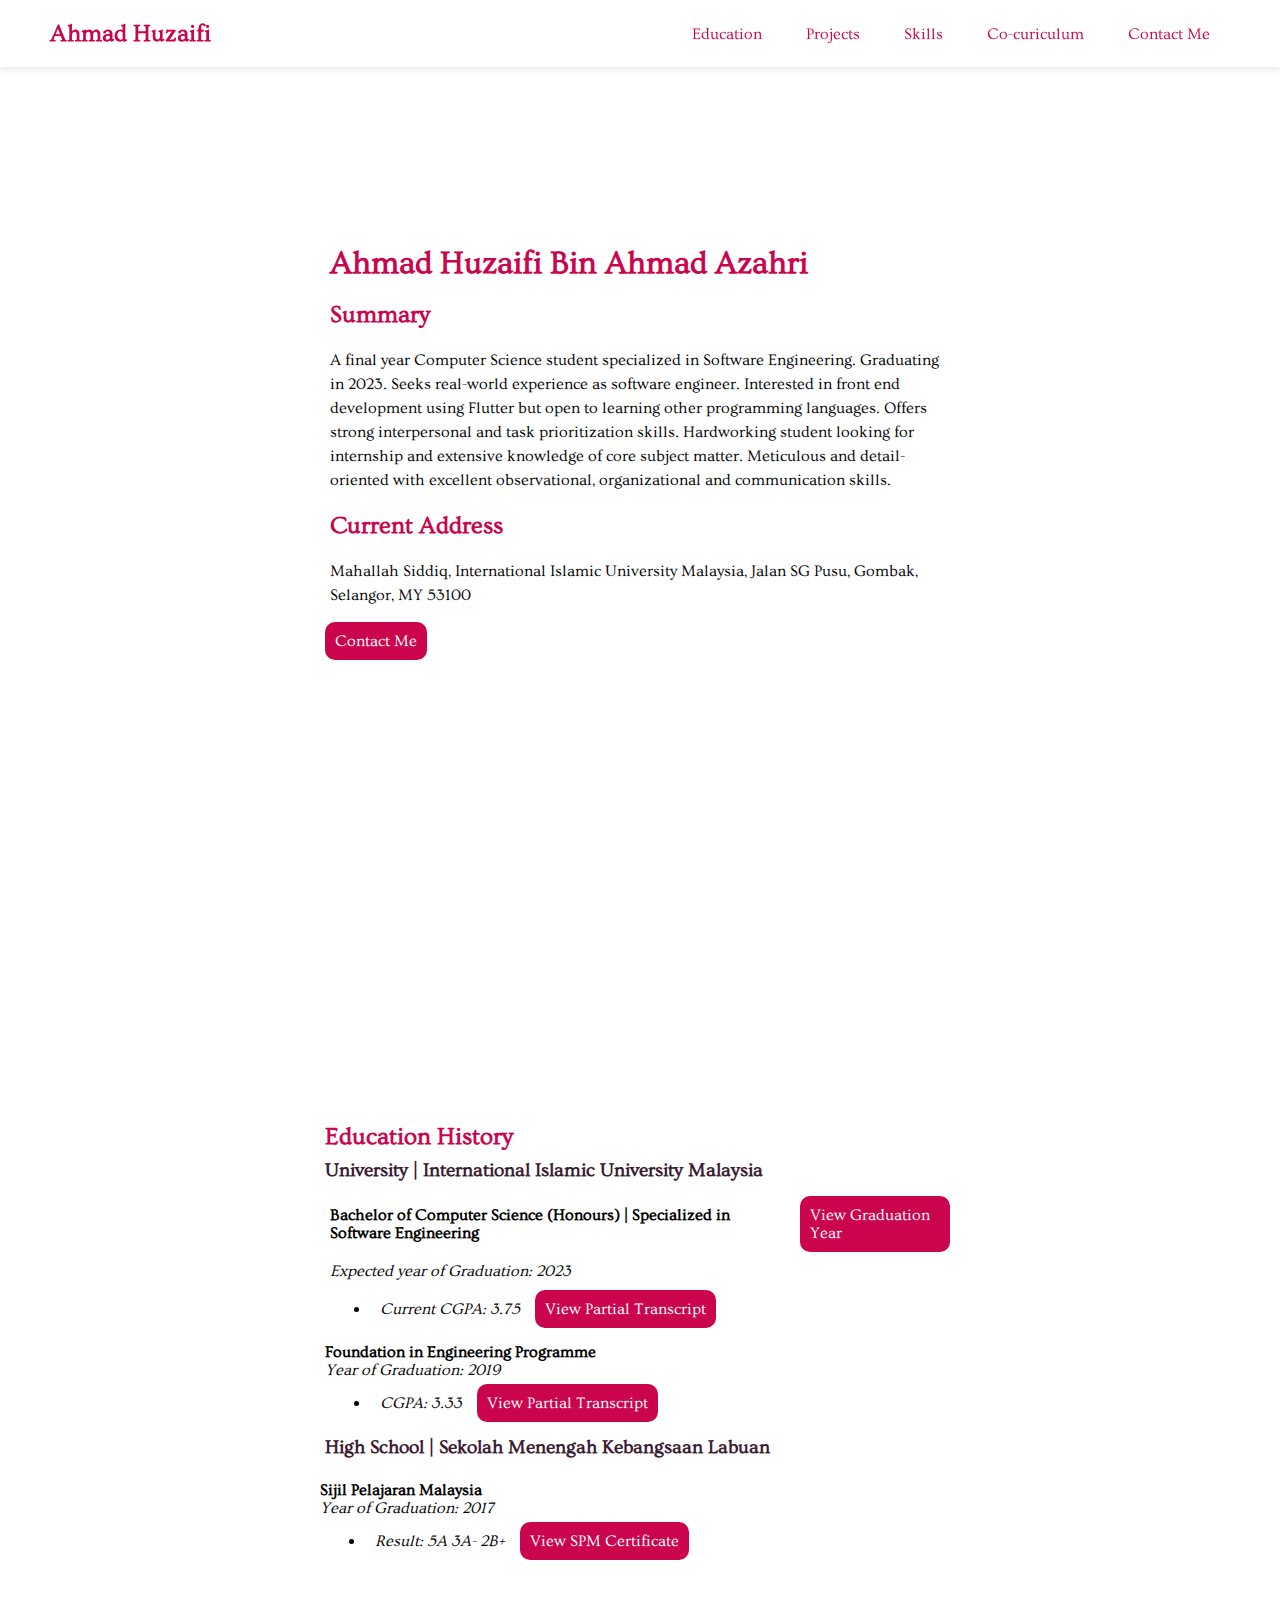
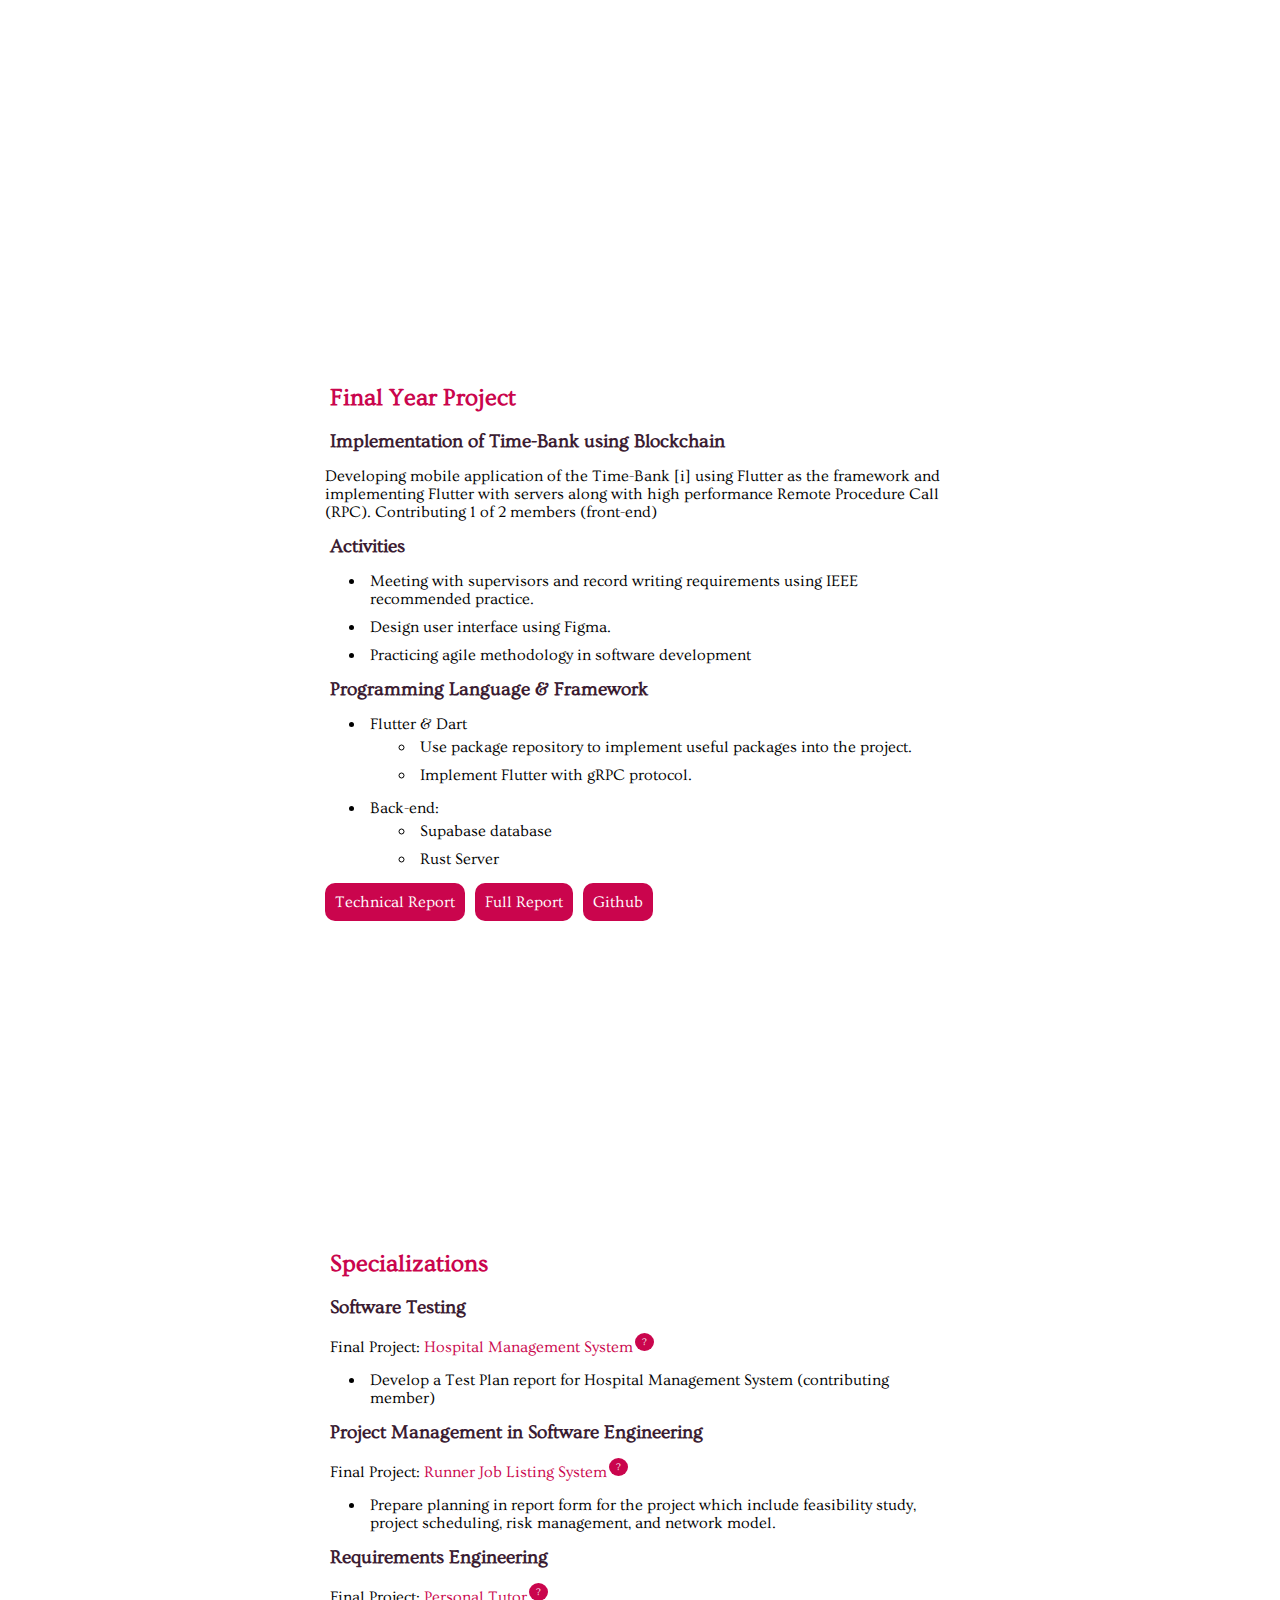
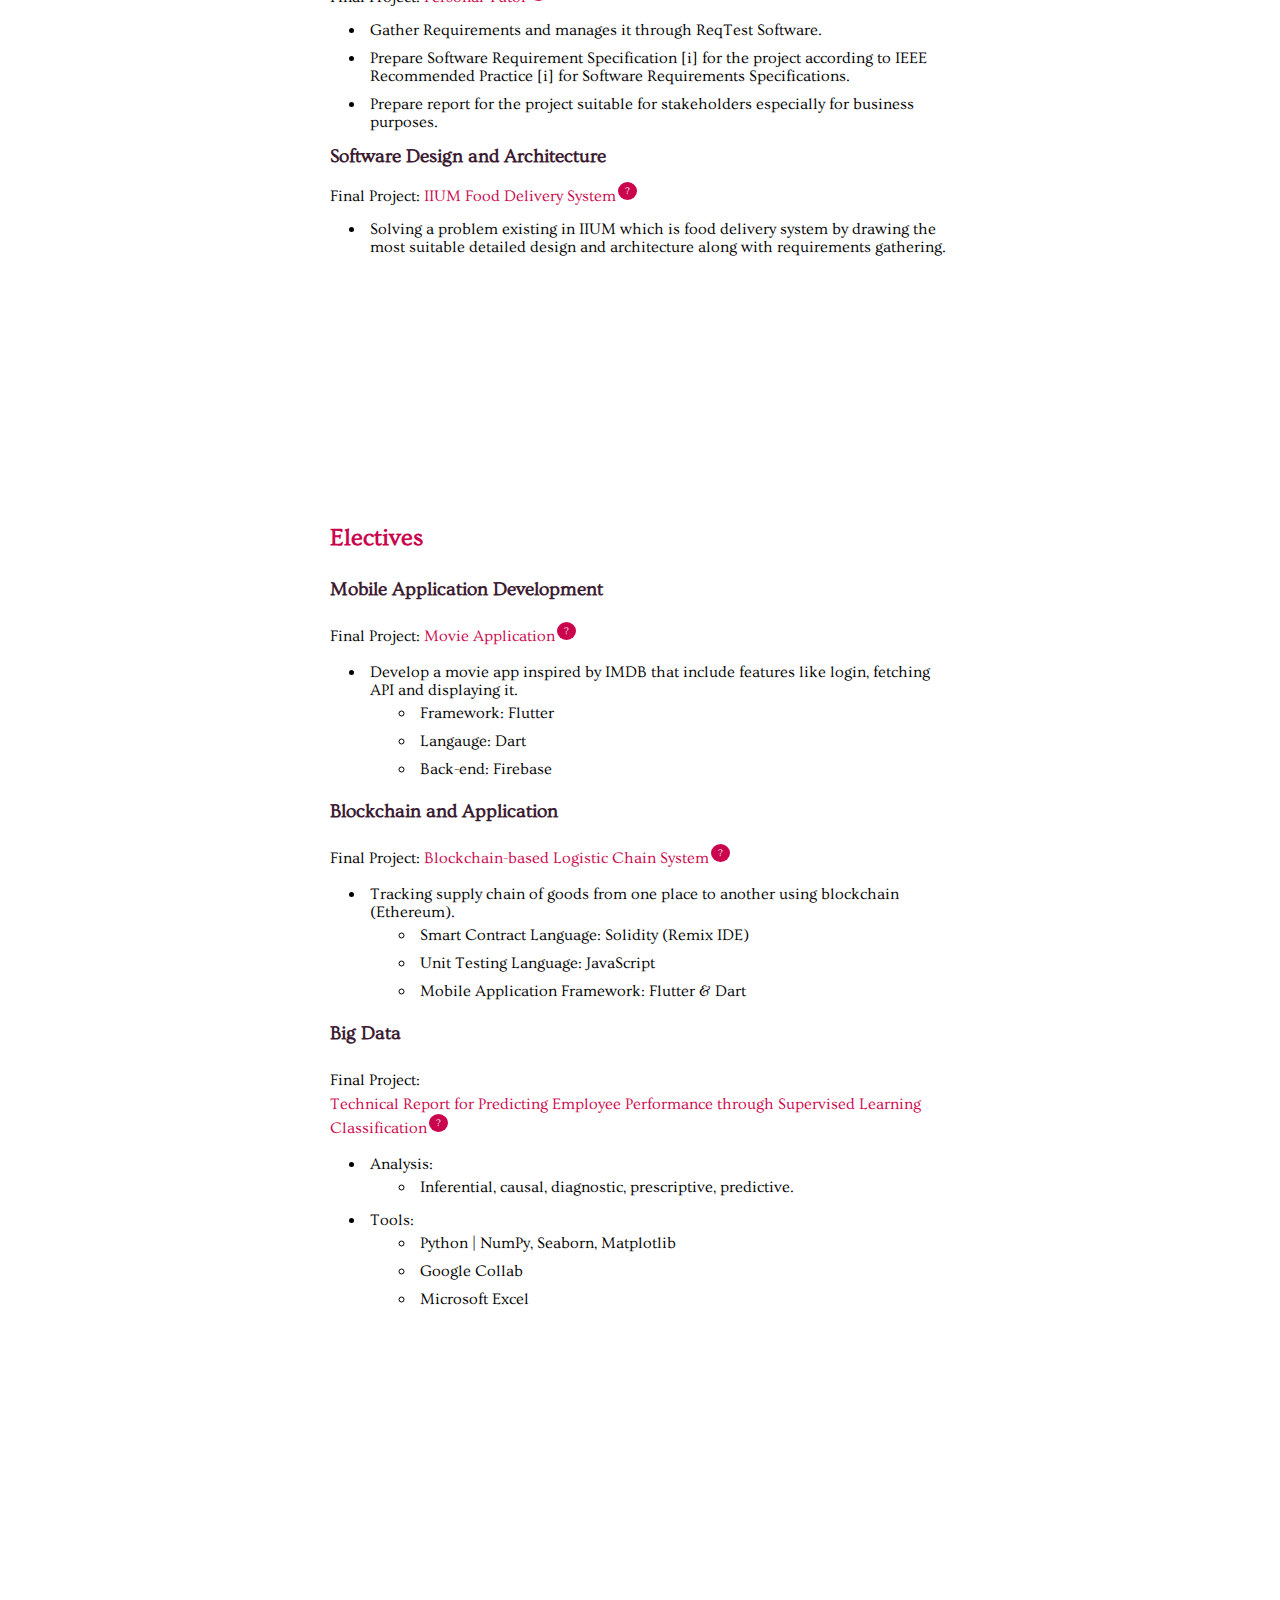
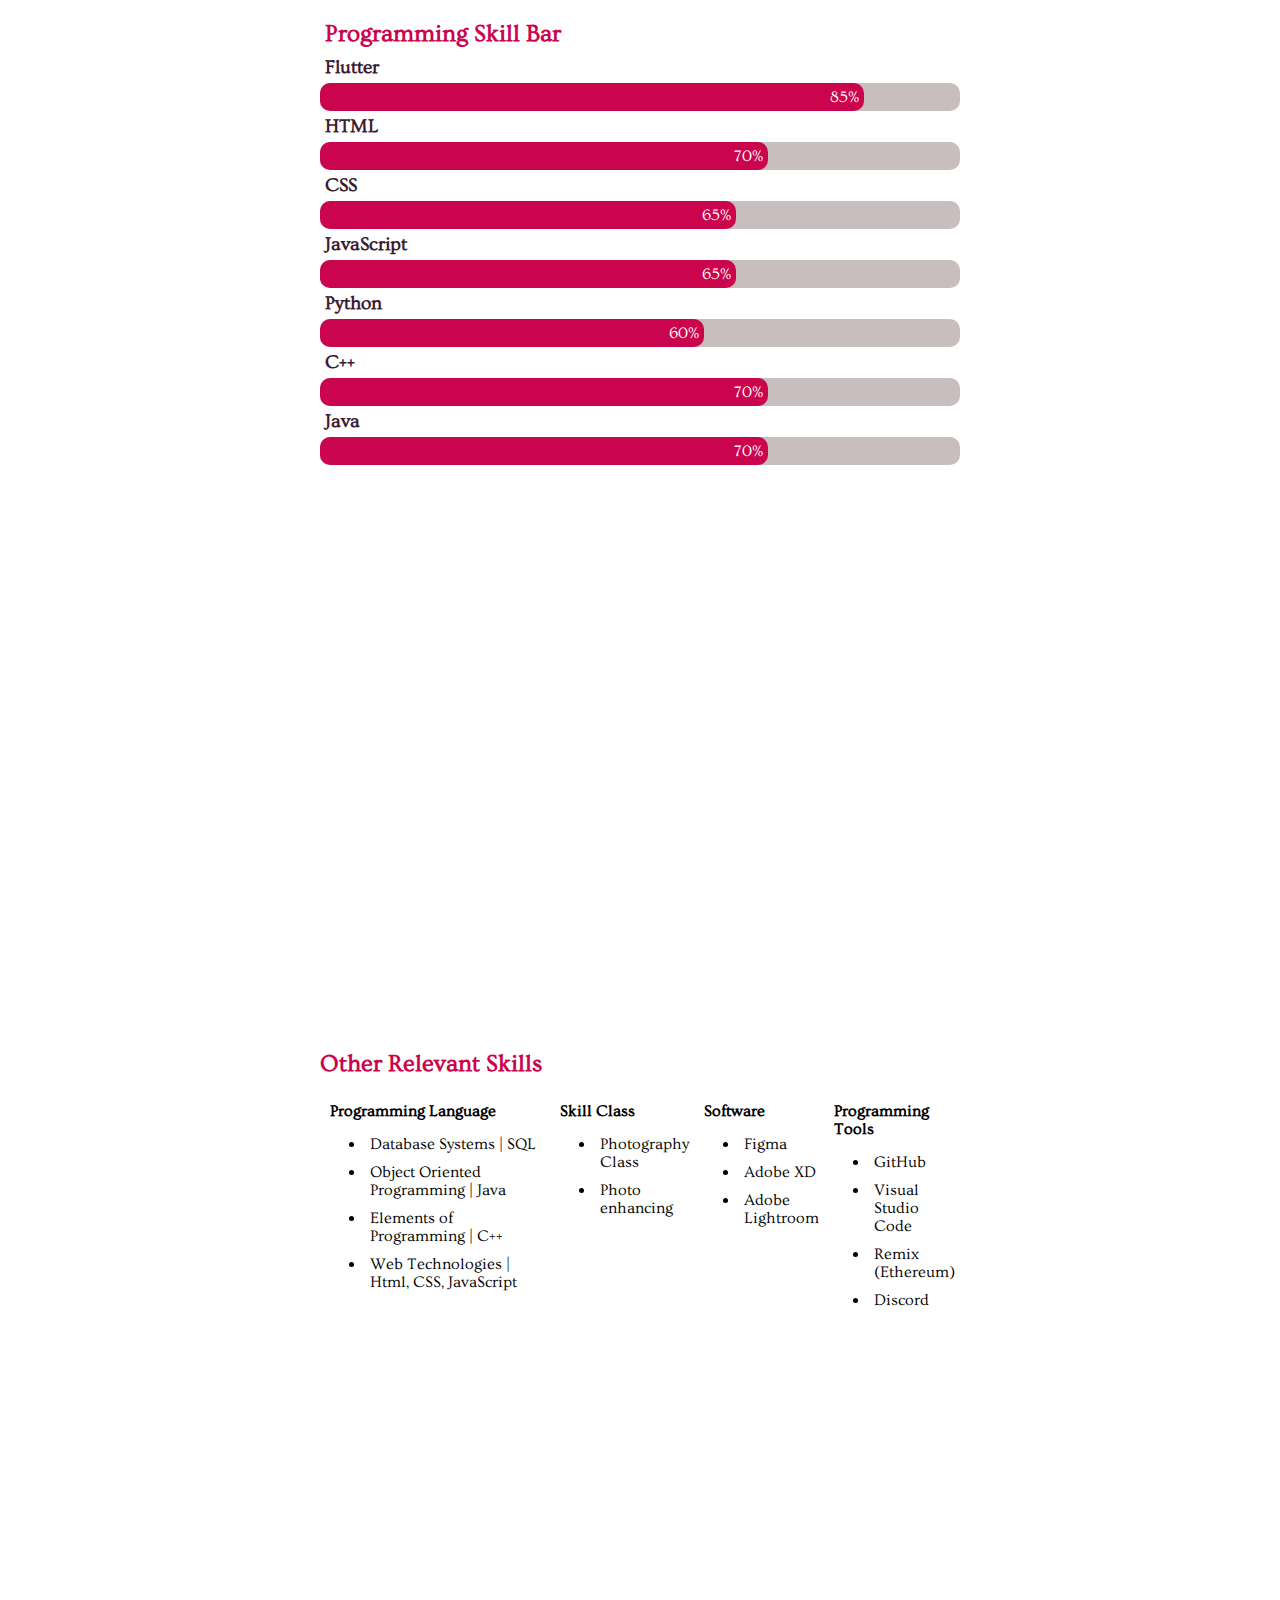
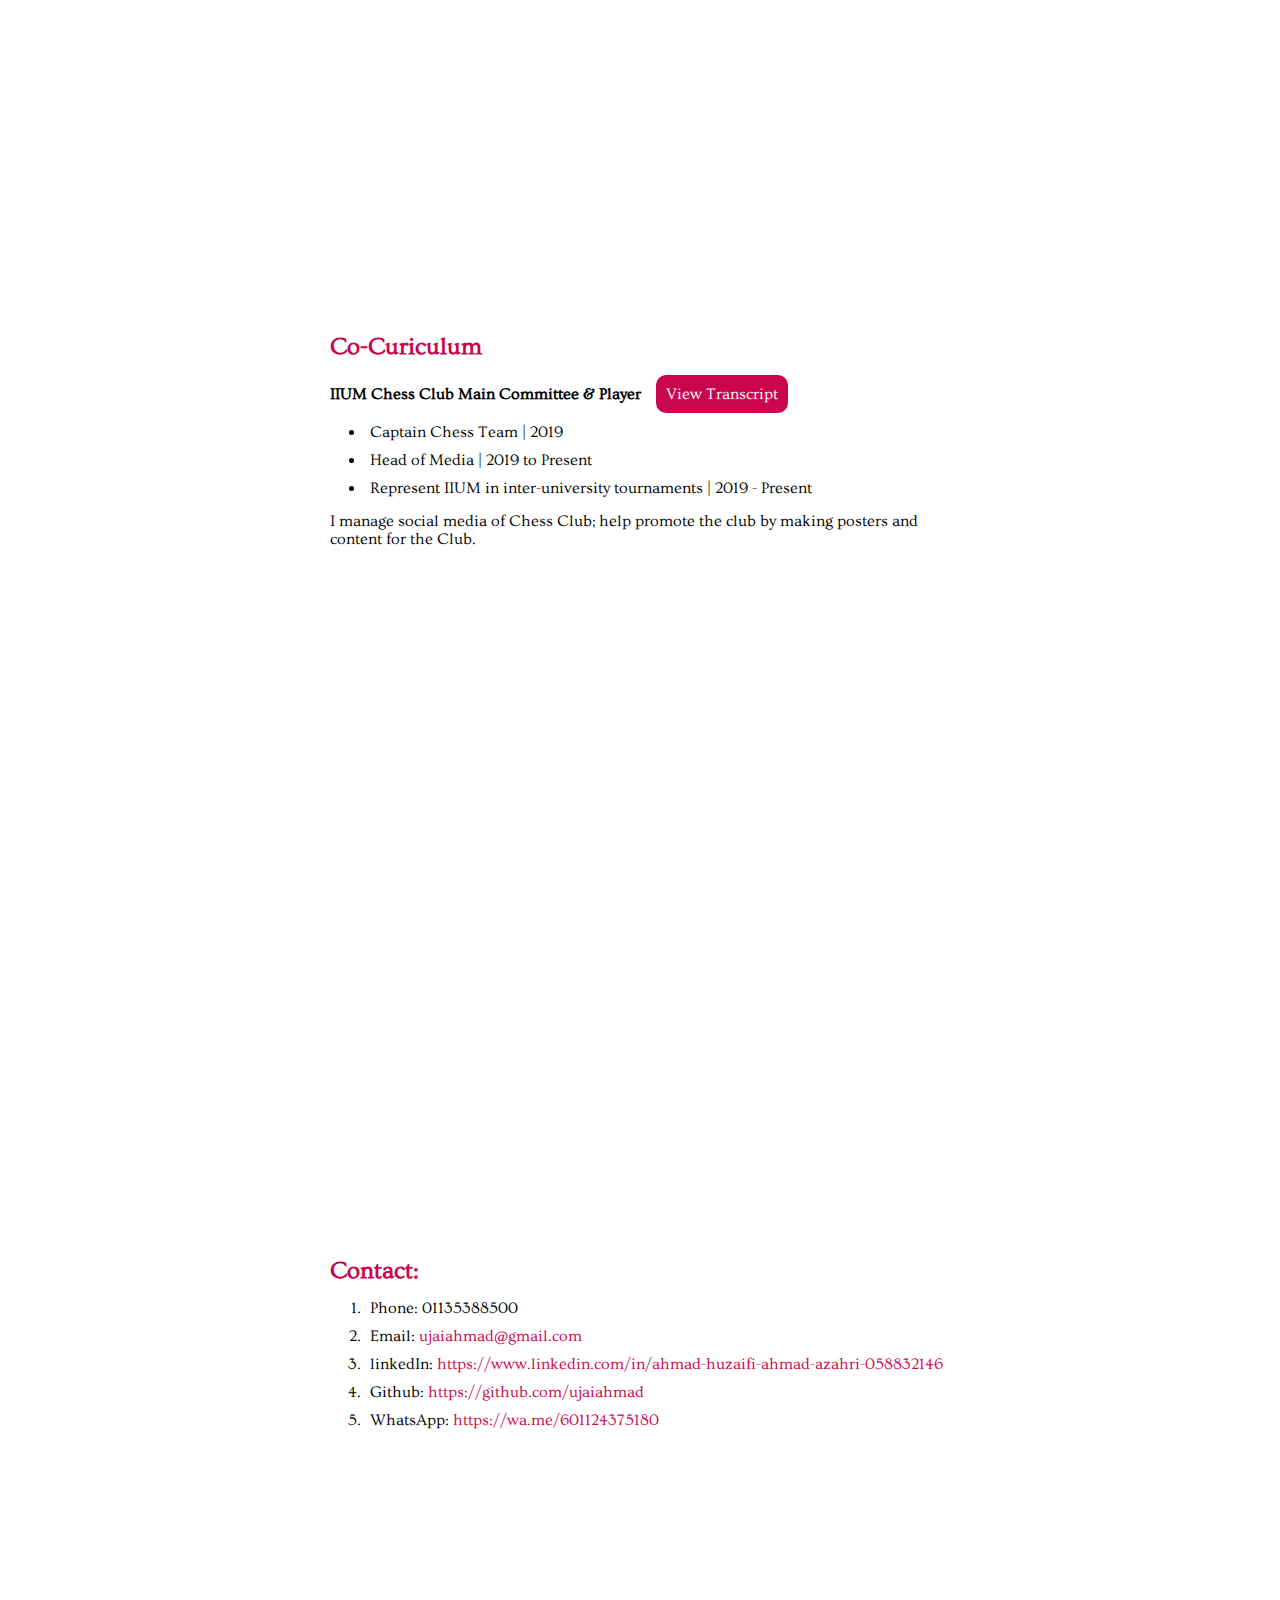
<file: index.html>
<!DOCTYPE html>
<html lang="en">
<head>
    <meta charset="UTF-8">
    <meta http-equiv="X-UA-Compatible" content="IE=edge">
    <link rel="stylesheet" href="css/style.css">
    <link rel="stylesheet" href="css/home.css">
    <link rel="stylesheet" href="css/education.css">
    <link rel="stylesheet" href="css/electives.css">
    <link rel="stylesheet" href="css/other-skills.css">
    <link rel="stylesheet" href="css/specialization.css">
    <link rel="stylesheet" href="css/contactme.css">
    <link rel="stylesheet" href="css/fyp.css">
    <link rel="stylesheet" href="css/cocu.css">
    <link rel="stylesheet" href="css/skill-bar.css">
    <meta name="viewport" content="width=device-width, initial-scale=1.0">
    <link rel="preconnect" href="https://fonts.googleapis.com">
<link rel="preconnect" href="https://fonts.gstatic.com" crossorigin>
<link href="https://fonts.googleapis.com/css2?family=Lato&display=swap" rel="stylesheet">
<link rel="preconnect" href="https://fonts.googleapis.com">
<link rel="preconnect" href="https://fonts.gstatic.com" crossorigin>
<link href="https://fonts.googleapis.com/css2?family=Ovo&display=swap" rel="stylesheet">
    <title>Document</title>
</head>
<body>
    <!--nav bar -->
    <header>
        <h1 id="left"><a href="#home">Ahmad Huzaifi</a></h1>
        <nav id="nav-bar">
            <ul>
                <li><a href="#education">Education</a></li>
                <li class="dropdown"><a href="#fyp">Projects</a>
                    <ul class="dropdown-item">
                        <li><a href="#fyp">Final Year Project</a></li>
                        <li><a href="#specialization">Specialization</a></li>
                        <li><a href="#electives">Electives</a></li>
                    </ul>
                </li>
                <li><a href="#skill-bar">Skills</a></li>
                <li><a href="#cocu">Co-curiculum</a></li>
                <li><a href="#contact">Contact Me</a></li>
            </ul>
        </nav>
    </header>

    <div id="home">
        <div id="home-content">
            <h1>Ahmad Huzaifi Bin Ahmad Azahri</h1>
            <h2>Summary</h2>
            <p>
                A final year Computer Science student specialized in Software Engineering. Graduating in 2023. 
                Seeks real-world experience as software engineer. Interested in front end development using Flutter but open to learning other programming languages. Offers strong interpersonal 
                and task prioritization skills. Hardworking student looking for internship 
                and extensive knowledge of core subject matter. Meticulous and detail-oriented
                with excellent observational, organizational and communication skills.
            </p>
            <h2>Current Address</h2>
            <p>Mahallah Siddiq, International Islamic University Malaysia, Jalan SG Pusu, Gombak, Selangor, MY 53100</p>
            <div class="button">
                <a href="#contact">Contact Me</a>
            </div>
        </div>
    </div >

    <div id="education">
        <div id="education-content">
            <!--Education-->
            <h2>Education History</h2>
            <!--University-->
            <h3>University | International Islamic University Malaysia</h3>
            <div class="degree">
                
                <div class="button">
                    <p><b>Bachelor of Computer Science (Honours) | Specialized in Software Engineering</b></p>
                    <a target=”_blank” href="https://drive.google.com/file/d/1Z8_Gk_yANGYvIpnvGDx3AS4FxTyQOhSP/view?usp=sharing">View Graduation Year</a>
                </div> 
                <p><i>Expected year of Graduation: 2023</i></p>
                <div class="button">
                    <ul><li class="point-education"><i>Current CGPA: 3.75</i></li></ul>
                    <a target="_blank" href="https://drive.google.com/file/d/17oggaCUXPrtQ-ih_6y1zeQ_gV28zGr0T/view?usp=sharing">View Partial Transcript</a>
                </div>
                
            </div>
            <!--Foundation-->
            <div class="foundation">
                <p><b>
                    Foundation in Engineering Programme</b></p>
                <p><i>Year of Graduation: 2019</i></p>
                <div class="button">
                    <ul><li class="point-education"><i>CGPA: 3.33</i></li></ul>
                    <a target="_blank" href="https://drive.google.com/file/d/1oEwENmCdYaSTPXVT2Comfnkwa57MKsqZ/view?usp=share_link">View Partial Transcript</a>
                </div>
                
            </div>
            <!--high School-->
            <h3>High School | Sekolah Menengah Kebangsaan Labuan</h3>
            
            <di class="high-school">
                <p><b>Sijil Pelajaran Malaysia </b></p>
                <p><i>Year of Graduation: 2017</i></p>
                <div class="button">
                    <ul><li class="point-education"><i>Result: 5A 3A- 2B+</i></li></ul>
                    <a target="_blank" href="https://drive.google.com/file/d/11VXBxkfqxK5wfufDyPvpssMqPX4AvWSD/view?usp=sharing">View SPM Certificate</a>
                </div>
                
            </div>
            
        </div>
    </div>

    
    
    <div id="fyp">
    <div id="fyp-content">
        <!--FYP-->
        <h2>Final Year Project</h2>
        <!--Intro-->
        <h3>Implementation of Time-Bank using Blockchain</h3> 
        <p>
            Developing mobile application of the Time-Bank [i] using 
            Flutter as the framework and implementing Flutter with servers 
            along with high performance Remote Procedure Call (RPC). Contributing 1 of 2 members 
            (front-end)
        </p>
        <!--Activities-->
        <h3>Activities</h3>
        <div class="activities">
            <ul>
                <li>Meeting with supervisors and record writing requirements using IEEE recommended practice.</li>
                <li>Design user interface using Figma.</li>
                <li>Practicing agile methodology in software development</li>
            </ul>
        </div>
        <!--language-->
        <h3>Programming Language & Framework</h3>
        <div class="activities">
            <ul>
                <li class="point-fyp">Flutter & Dart 
                <ul>
                    <li>Use package repository to implement useful packages into the project. </li>
                    <li>Implement Flutter with gRPC protocol.</li>
                </ul>
                <li class="point-fyp">Back-end: <ul>
                    <li>Supabase database</li>
                    <li>Rust Server</li>
                </ul></li>
                </li>
            </ul>
        </div>
        <div class="button">
            <a target="_blank" href="https://drive.google.com/file/d/1jtVOom7BwaKstfZAfYmhbHyXTnwPoo-X/view?usp=share_link">Technical Report</a>
            <a target="_blank" href="https://drive.google.com/file/d/1jF_378dUjv0V9RYNeQN3d8jg8pHk3O8s/view?usp=share_link">Full Report</a>
            <a target="_blank" href="https://github.com/de-timebank">Github</a>
        </div>
    </div>
    </div>
    
    <div id="specialization">
    <div id="specialization-content">
<!--Specialization-->
<h2>Specializations</h2>
    
<h3>Software Testing</h3>

<p>Final Project: 
    <a target="_blank" href="https://drive.google.com/file/d/1twZ_P5Qw3-hXvD_bh_00m3nQW1TEycTy/view?usp=sharing" class="badge">Hospital Management System<span class="icon-badge">?</span></a></p>


<div class="point-specialization">
    <ul><li>Develop a Test Plan report for Hospital Management System (contributing member)
    </li></ul>
</div >

<h3>Project Management in Software Engineering </h3>
<p>Final Project: <a href="" class="badge">Runner Job Listing System<span class="icon-badge">?</span></a>  </p>


<div class="point-specialization">
    <ul>
        <li>
            Prepare planning in report form for the project which include 
            feasibility study, project scheduling, risk management, and 
            network model.
        </li>
    </ul>
</div>

<h3>Requirements Engineering</h3>
<p>Final Project: <a target="_blank" href="https://drive.google.com/file/d/1l3msusx6xtP4WLXt_FVtgexqNac7VXy9/view?usp=sharing" class="badge">Personal Tutor<span class="icon-badge">?</span></a></p>
<div class="point-specialization">
    <ul>
        <li>
            Gather Requirements and manages it through ReqTest Software. 
        </li>
        <li>
            Prepare Software Requirement Specification [i] for the project according to IEEE Recommended Practice [i] for Software Requirements Specifications. 
        </li>
        <li>
            Prepare report for the project suitable for stakeholders especially for business purposes.
        </li>
    </ul>
</div>

<h3>Software Design and Architecture
</h3>
<p>Final Project: <a target="_blank" href="https://drive.google.com/file/d/1UUGfP9DfHFcqBXgOPd_I5EjmCmTfSACn/view?usp=share_link" class="badge">IIUM Food Delivery System<span class="icon-badge">?</span></a>
</p>

<div class="point-specialization">
    <ul>
        <li>
            Solving a problem existing in IIUM which is food delivery system by drawing the most suitable detailed design and architecture along with requirements gathering. 
        </li>
        
    </ul>
</div>
    </div>
    
    </div>
    
    <div id="electives">
    <div id="electives-content">
            <!--electives-->
    <h2>Electives</h2>

    <h3>Mobile Application Development</h3>
    <p>Final Project: <a target="_blank" href="https://github.com/ujaiahmad/flutter_movie_app" class="badge">Movie Application<span class="icon-badge">?</span></a></p>
    <div class="pointer-electives">
        <ul>
            <li>Develop a movie app inspired by IMDB that include features like login, fetching API and displaying it. 
                <ul>
                    <li>Framework: Flutter</li>
                    <li>Langauge: Dart</li>
                    <li>Back-end: Firebase</li>
                </ul>
            </li>
        </ul>
    </div>

    <h3>Blockchain and Application</h3>
    <p>Final Project: <a target="_blank" href="https://drive.google.com/file/d/1F6RNGaLVejPm7n6qJgrIAT5IEFIr6zC5/view?usp=sharing" class="badge">Blockchain-based Logistic Chain System<span class="icon-badge">?</span></a> </p>
   <div class="pointer-electives">
    <ul>
        <li>Tracking supply chain of goods from one place to another using blockchain (Ethereum).  
            <ul>
                <li>Smart Contract Language: Solidity (Remix IDE)</li>
                <li>Unit Testing Language: JavaScript</li>
                <li>Mobile Application Framework: Flutter & Dart</li>
            </ul>
        </li>
    </ul>
   </div>

    <h3>Big Data</h3>
    <p>Final Project: <a target="_blank" href="https://drive.google.com/file/d/1TP8D8Buxv8pJ61S1zKs0UUX_cHdNWm5X/view?usp=sharing" class="badge">Technical Report for Predicting Employee Performance through Supervised Learning Classification<span class="icon-badge">?</span></a> </p>
    <div class="pointer-electives">
        <ul>
            <li>Analysis:  
                <ul>
                    <li>Inferential, causal, diagnostic, prescriptive, predictive.</li>
                </ul>
            </li>
            <li>Tools:  
                <ul>
                    <li>Python | NumPy, Seaborn, Matplotlib</li>
                    <li>Google Collab</li>
                    <li>Microsoft Excel</li>
                </ul>
            </li>
        </ul>
    </div>
    </div>
    
    </div>

    <div id="skill-bar">
        <div id="skill-bar-content">
            <h2>Programming Skill Bar</h2>
            <h3>Flutter</h3>
            <div class="container">
                
                <div class="flutter">85%</div>
            </div>
            <h3>HTML</h3>
            <div class="container">
                <div class="html">70%</div>
            </div>
            <h3>CSS</h3>
            <div class="container">
                
                <div class="css">65%</div>
            </div>
            <h3>JavaScript</h3>
            <div class="container">
                
                <div class="javascript">65%</div>
            </div>
            <h3>Python</h3>
            <div class="container">
                
                <div class="python">60%</div>
            </div>
            <h3>C++</h3>
            <div class="container">
                
                <div class="cplus2">70%</div>
            </div>
            <h3>Java</h3>
            <div class="container">
                
                <div class="java">70%</div>
            </div>
        </div>
    </div>

    <!--other skills-->
    <div id="other-skills">
        <h2>Other Relevant Skills</h2>
    <div id="other-skills-content">
        
    <div class="point-otherSkills">
        <p><b>Programming Language</b></p>
        <ul>
            <li>Database Systems | SQL</li>
            <li>Object Oriented Programming | Java</li>
            <li>Elements of Programming | C++</li>
            <li>Web Technologies | Html, CSS, JavaScript</li>
        </ul>
    </div>

    
    <div class="point-otherSkills">
        <p><b>Skill Class</b></p>
        <ul>
            <li>Photography Class</li>
            <li>Photo enhancing </li>
        </ul>
    </div>
    
    <div class="point-otherSkills">
        <p><b>Software</b></p>
        <ul>
            <li>Figma</li>
            <li>Adobe XD</li>
            <li>Adobe Lightroom</li>
        </ul>
    </div>
    
    <div class="point-otherSkills">
        <p><b>Programming Tools</b></p>
        <ul>
            <li>GitHub</li>
            <li>Visual Studio Code</li>
            <li>Remix (Ethereum)</li>
            <li>Discord</li>
        </ul>
    </div>
   
    </div>
        
    </div>
    

    
    
    <div id="cocu">
        <!--Cocuriculum-->
    <div id="cocu-content">
        <h2>Co-Curiculum</h2>
    <div class="button">
        <p><b>IIUM Chess Club Main Committee & Player</b></p>
        <a target="_blank" href="https://drive.google.com/file/d/1K0JsbO8RxIghy08XL9Kud_LxM82RkCIf/view?usp=share_link">View Transcript</a>
    </div>
    
    <div class="point-cocu">
        <ul>
            <li>Captain Chess Team | 2019</li>
            <li>Head of Media | 2019 to Present</li>
            <li>Represent IIUM in inter-university tournaments | 2019 - Present</li>
        </ul>
    </div>
    <p>I manage social media of Chess Club; help promote the club by making posters and content for the Club.</p>
    </div>
    
    </div>
    
    <div id="contact">
        <div id="contact-content">
            <h2>Contact:</h2>
            <div class="point-contact">
                <ol>
                    <li>Phone: 01135388500</li>
                    <li>Email: <a href="ujaiahmad@gmail.com">ujaiahmad@gmail.com</a></li>
                    <li>linkedIn: <a href="https://www.linkedin.com/in/ahmad-huzaifi-ahmad-azahri-058832146">https://www.linkedin.com/in/ahmad-huzaifi-ahmad-azahri-058832146</a></li>
                    <li>Github: <a href="https://github.com/ujaiahmad">https://github.com/ujaiahmad</a></li>
                    <li>WhatsApp: <a href="https://wa.me/601124375180">https://wa.me/601124375180</a></li>
                </ol>
            </div>
        </div>
    </div>
    

</body>
</html>
</file>
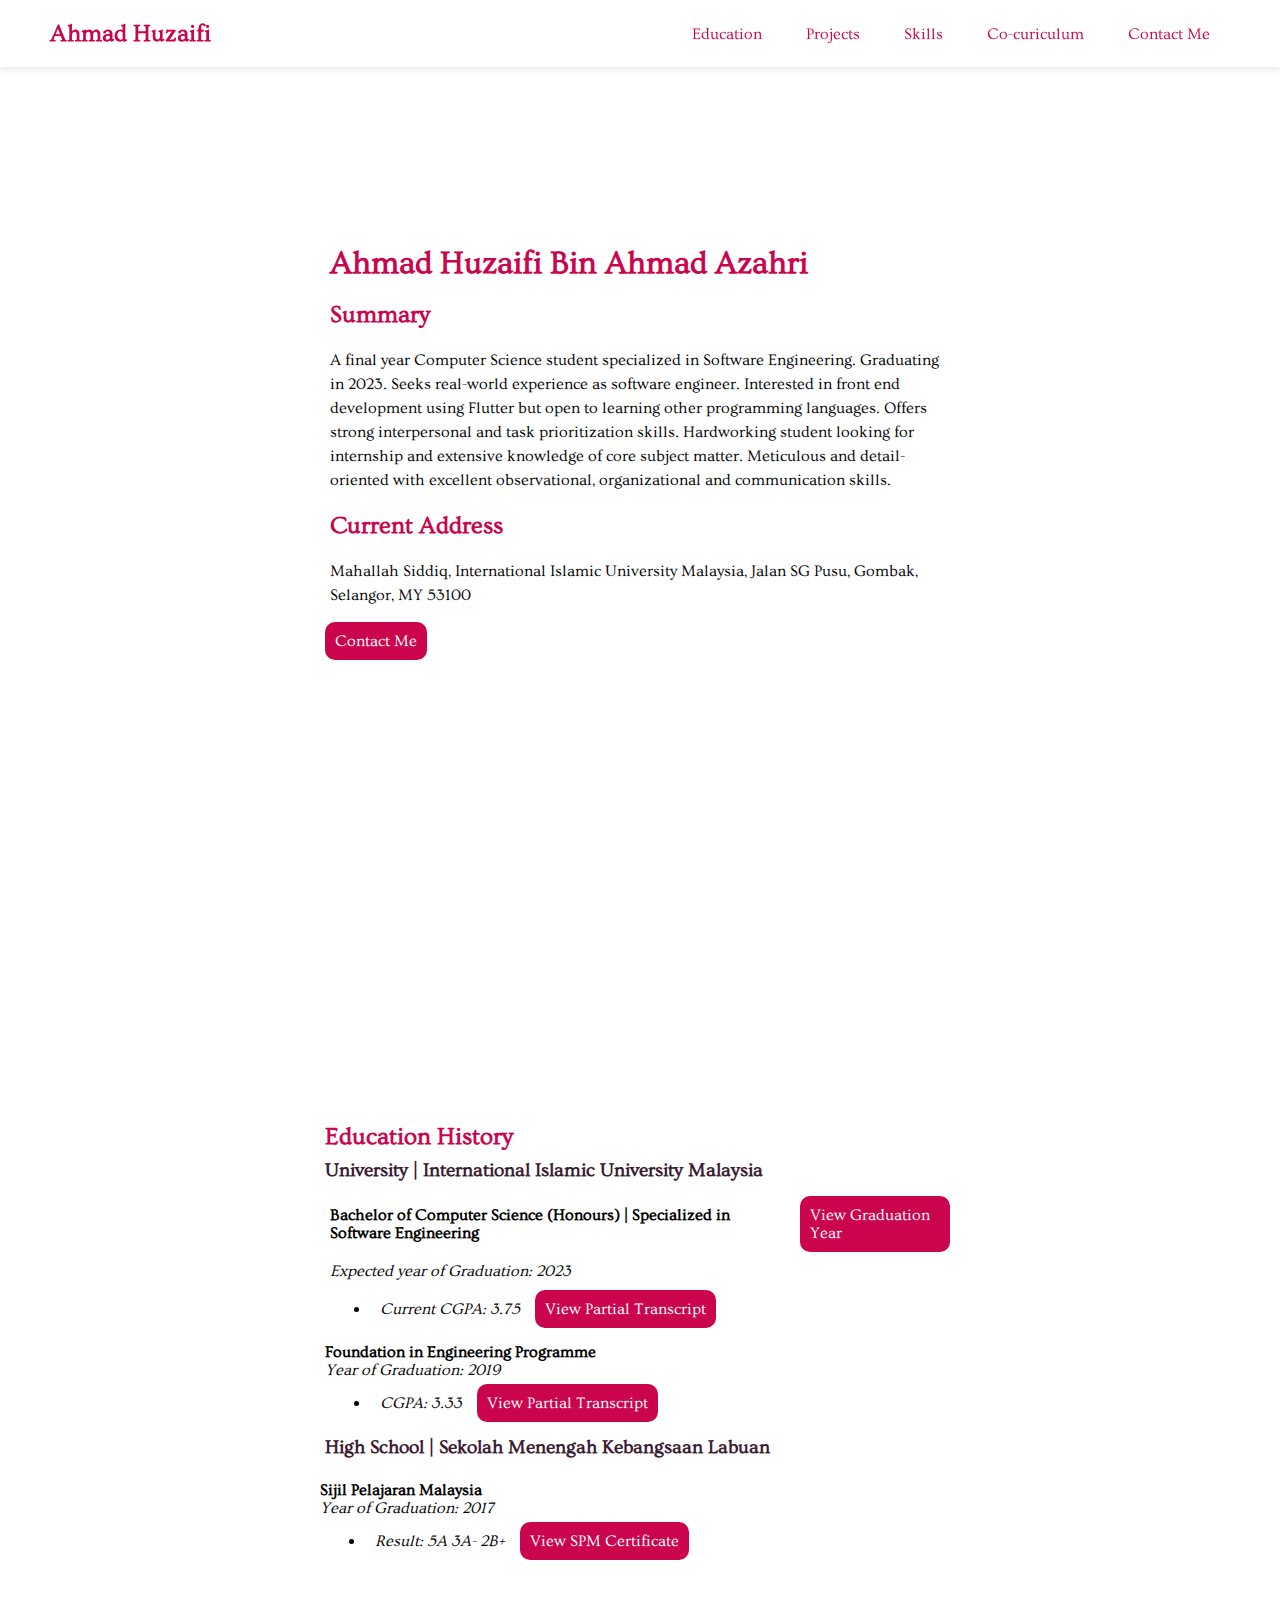
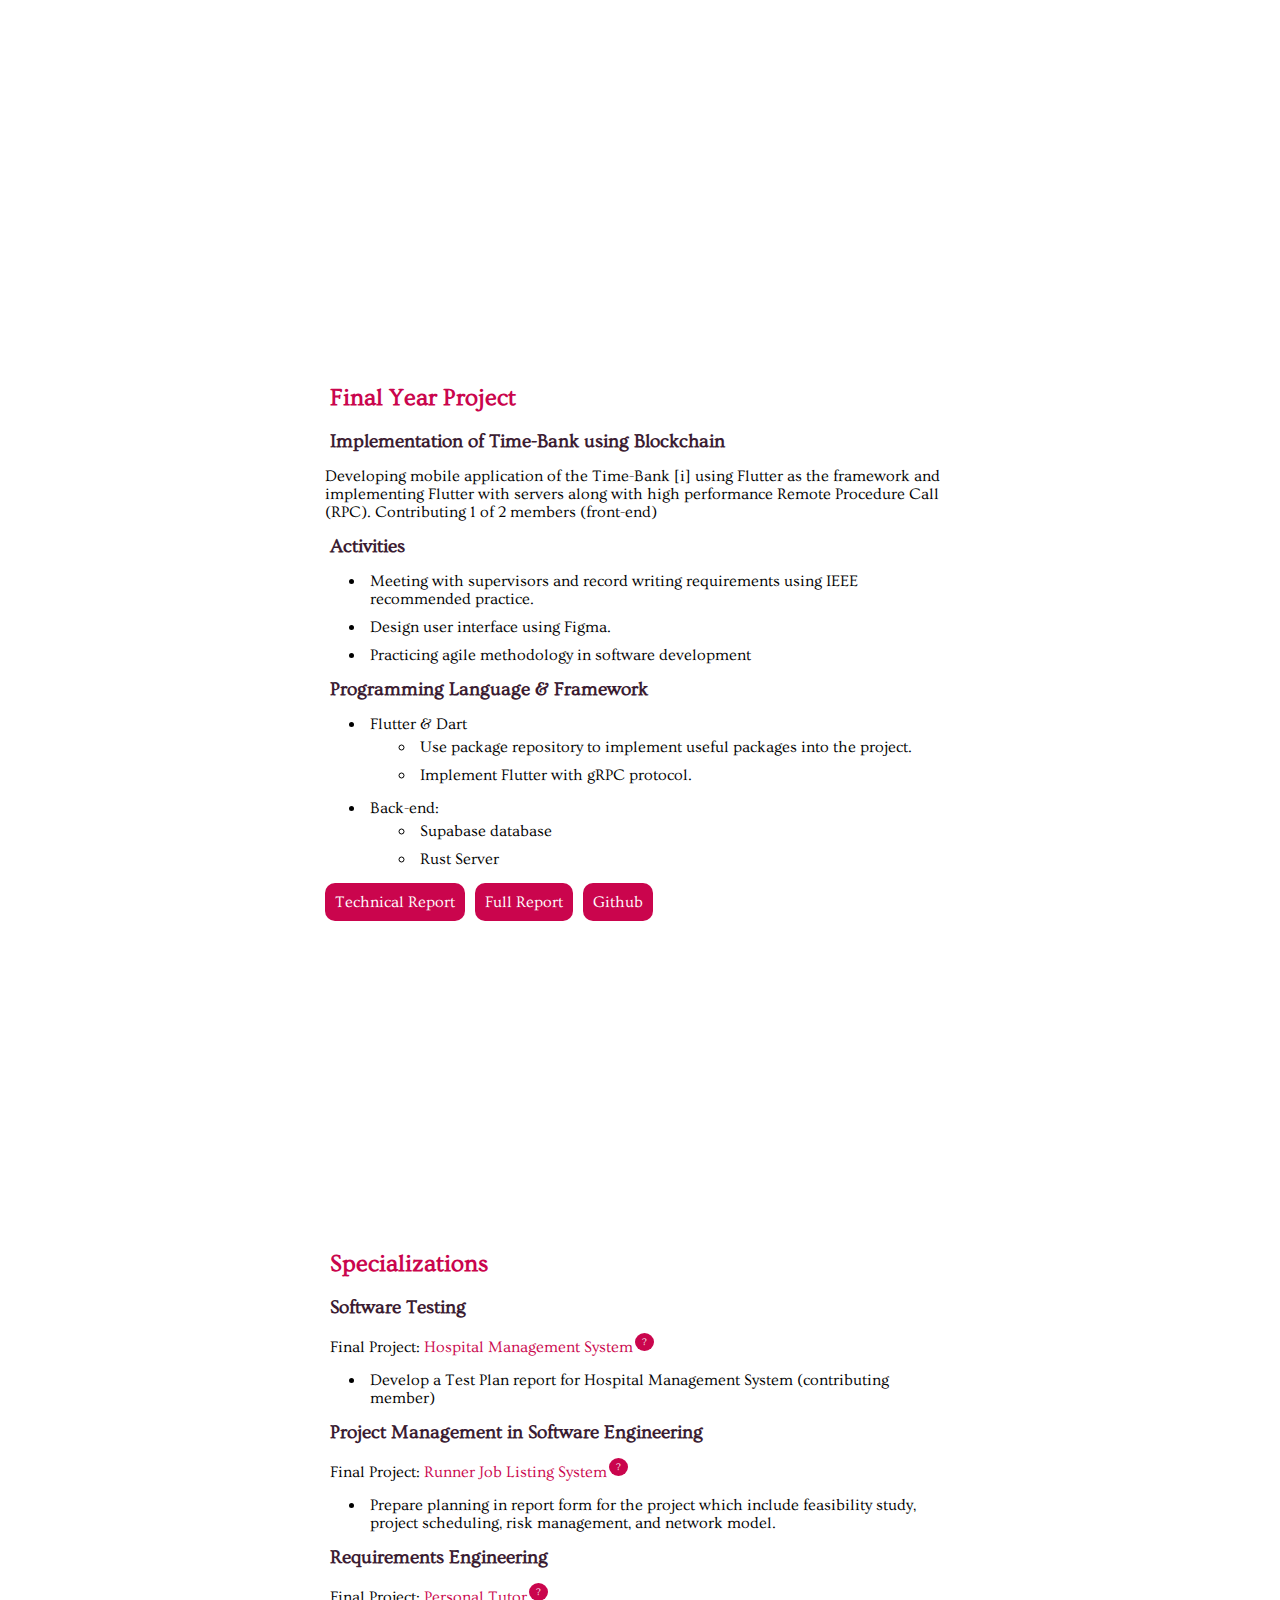
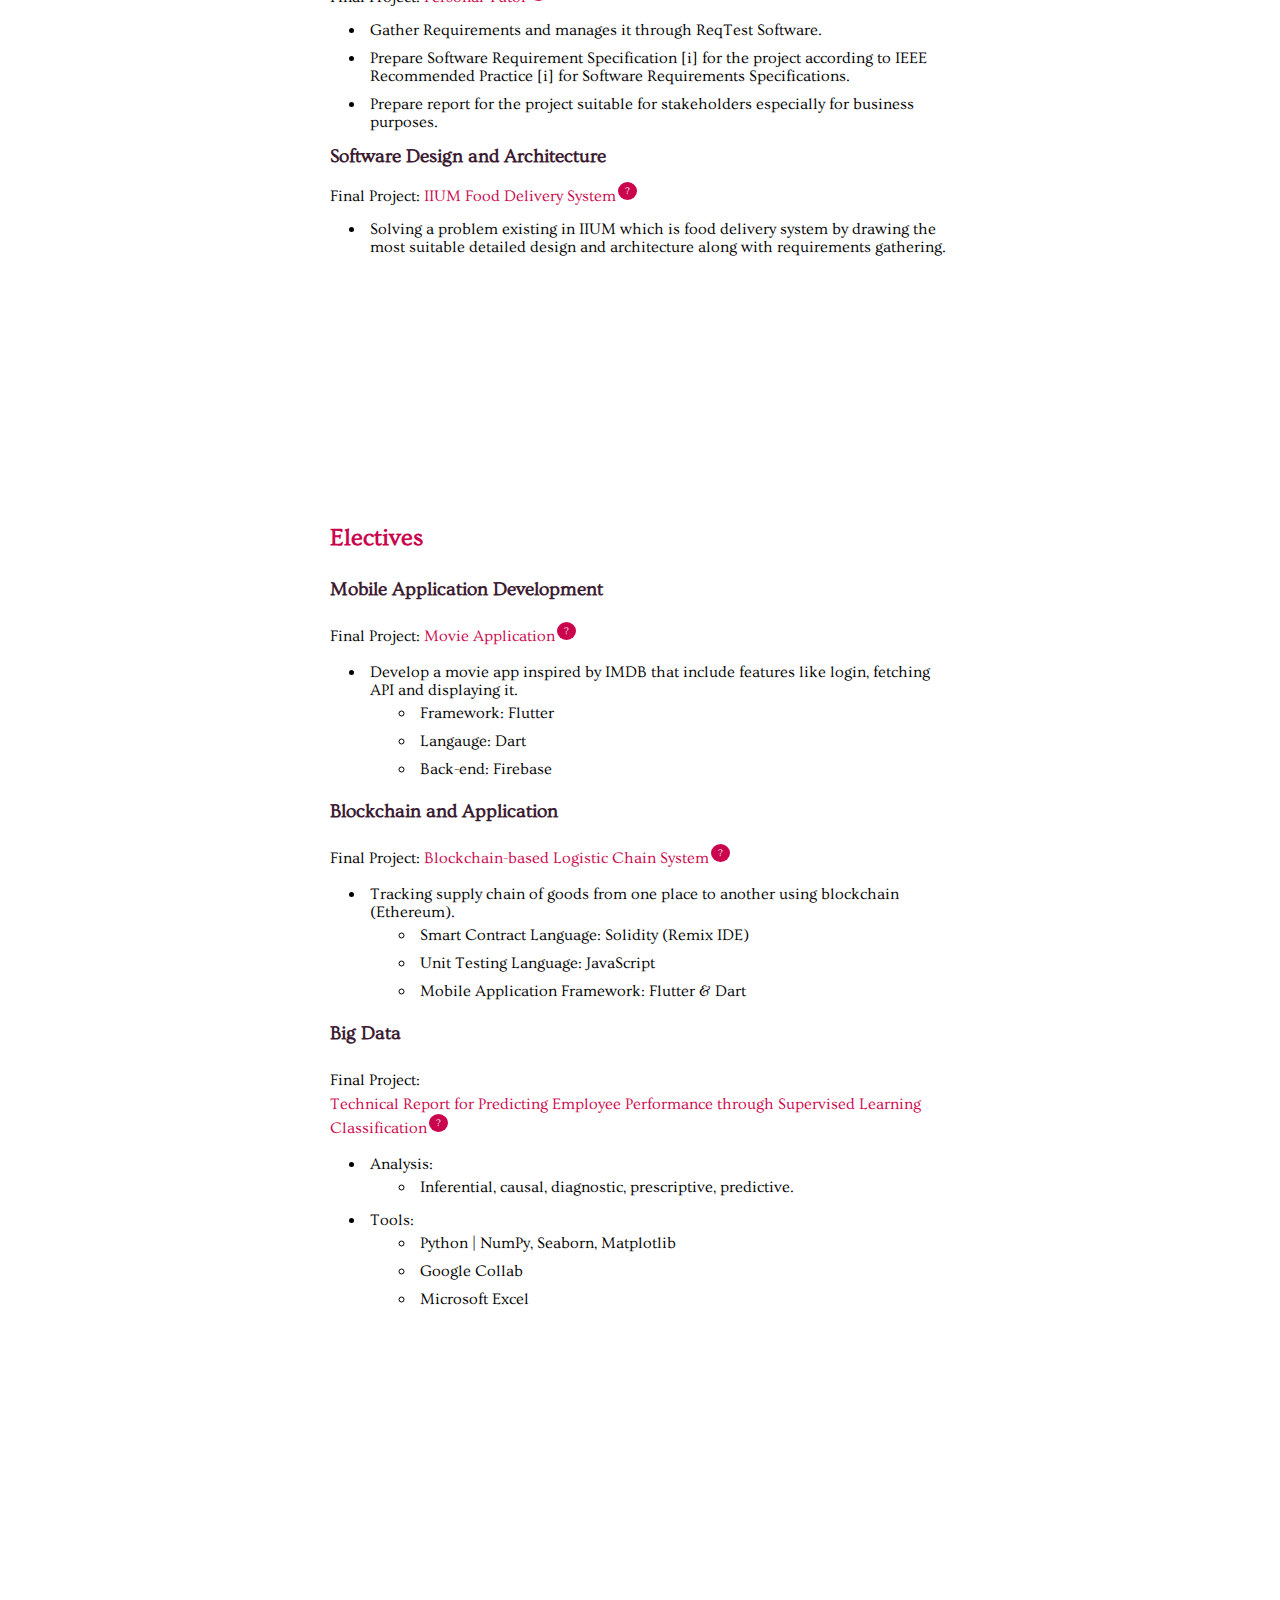
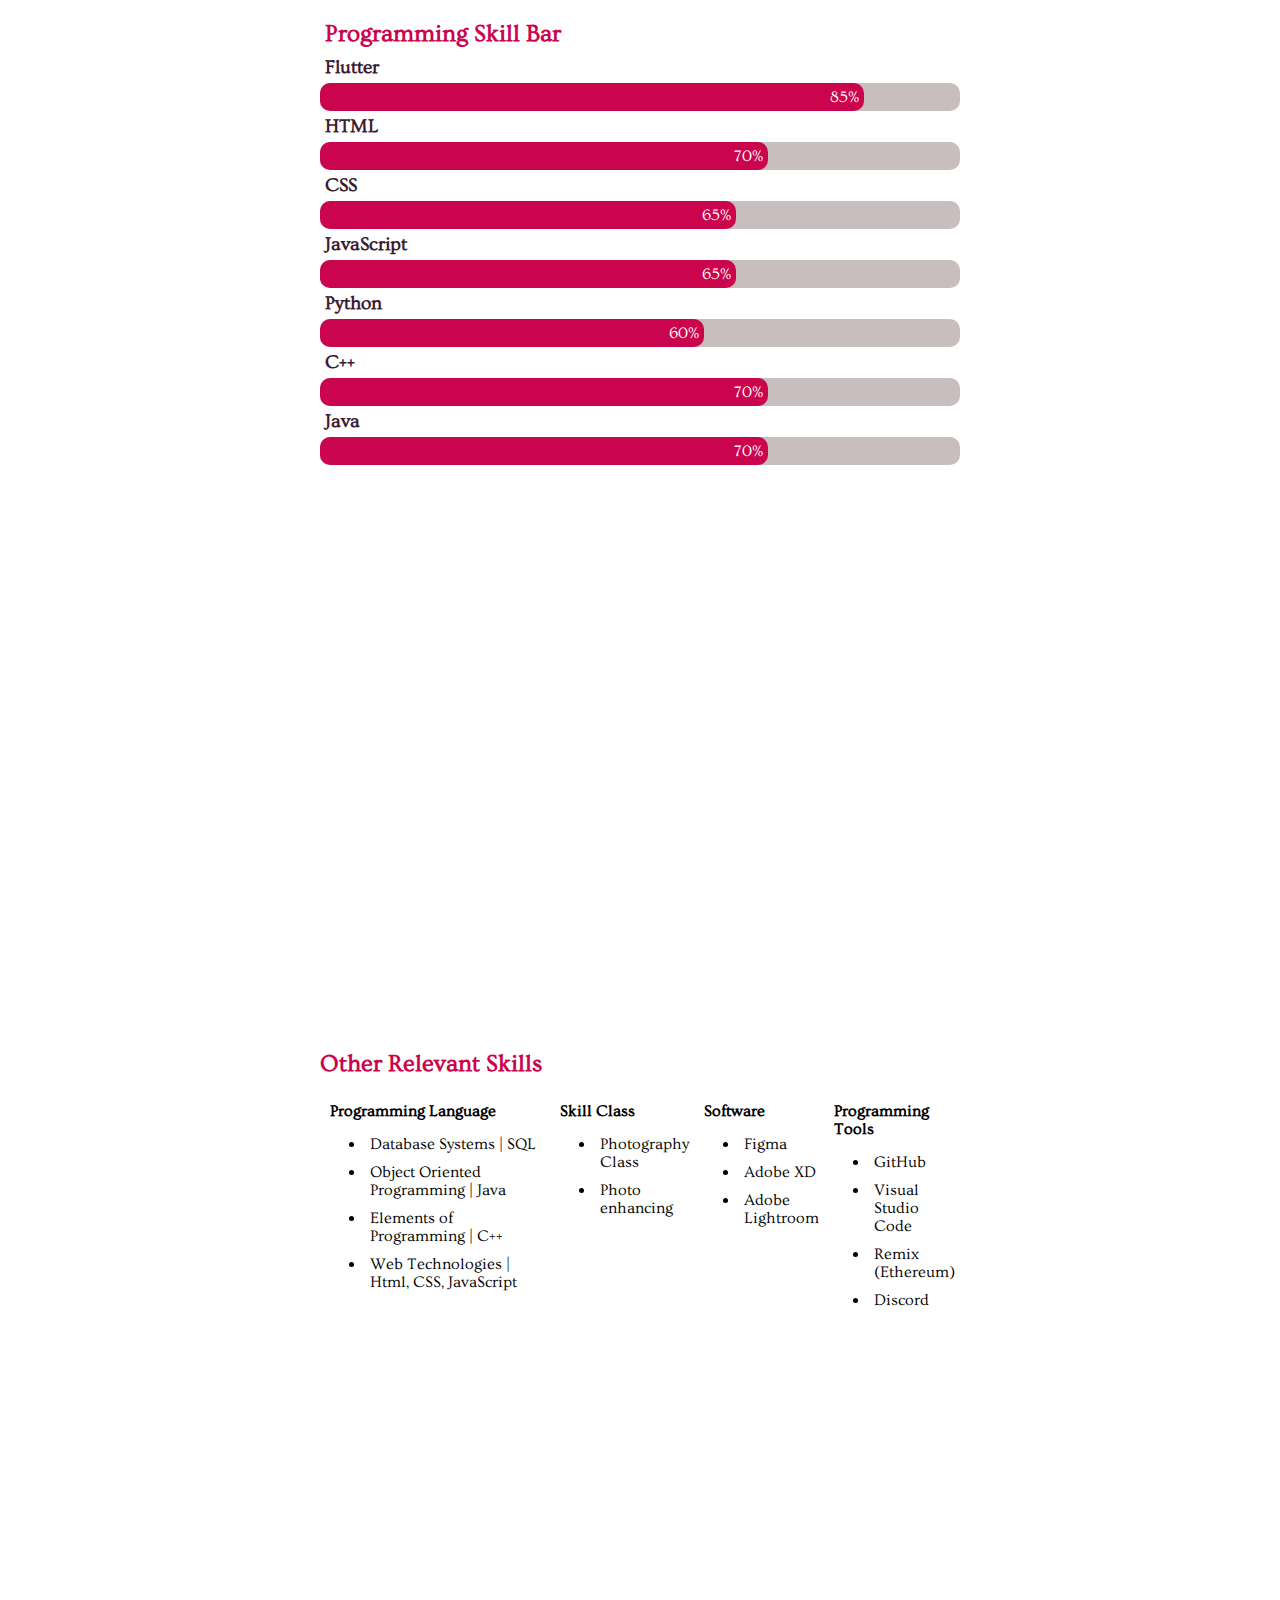
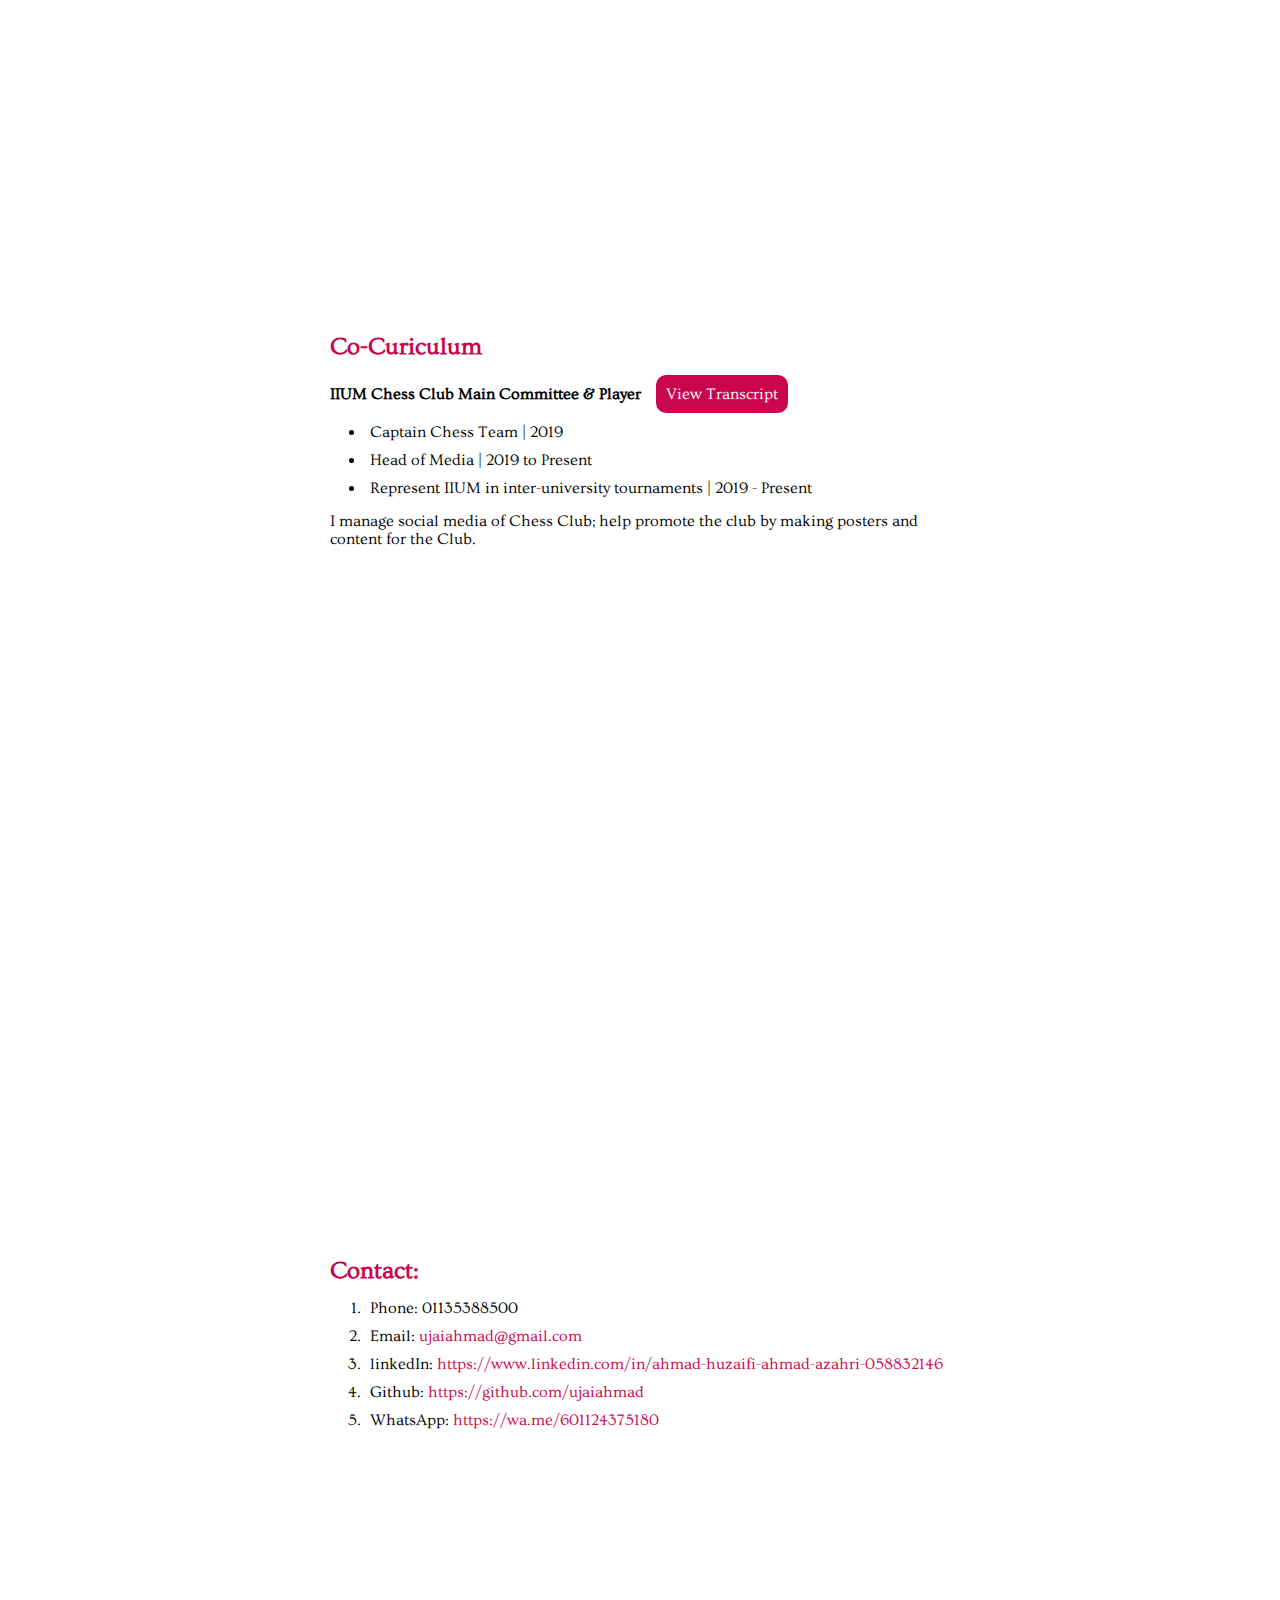
<file: html/index.html>
<!DOCTYPE html>
<html lang="en">
<head>
    <meta charset="UTF-8">
    <meta http-equiv="X-UA-Compatible" content="IE=edge">
    <link rel="stylesheet" href="/css/style.css">
    <link rel="stylesheet" href="/css/home.css">
    <link rel="stylesheet" href="/css/education.css">
    <link rel="stylesheet" href="/css/electives.css">
    <link rel="stylesheet" href="/css/other-skills.css">
    <link rel="stylesheet" href="/css/specialization.css">
    <link rel="stylesheet" href="/css/contactme.css">
    <link rel="stylesheet" href="/css/fyp.css">
    <link rel="stylesheet" href="/css/cocu.css">
    <link rel="stylesheet" href="/css/skill-bar.css">
    <meta name="viewport" content="width=device-width, initial-scale=1.0">
    <link rel="preconnect" href="https://fonts.googleapis.com">
<link rel="preconnect" href="https://fonts.gstatic.com" crossorigin>
<link href="https://fonts.googleapis.com/css2?family=Lato&display=swap" rel="stylesheet">
<link rel="preconnect" href="https://fonts.googleapis.com">
<link rel="preconnect" href="https://fonts.gstatic.com" crossorigin>
<link href="https://fonts.googleapis.com/css2?family=Ovo&display=swap" rel="stylesheet">
    <title>Document</title>
</head>
<body>
    <!--nav bar -->
    <header>
        <h1 id="left"><a href="#home">Ahmad Huzaifi</a></h1>
        <nav id="nav-bar">
            <ul>
                <li><a href="#education">Education</a></li>
                <li class="dropdown"><a href="#fyp">Projects</a>
                    <ul class="dropdown-item">
                        <li><a href="#fyp">Final Year Project</a></li>
                        <li><a href="#specialization">Specialization</a></li>
                        <li><a href="#electives">Electives</a></li>
                    </ul>
                </li>
                <li><a href="#skill-bar">Skills</a></li>
                <li><a href="#cocu">Co-curiculum</a></li>
                <li><a href="#contact">Contact Me</a></li>
            </ul>
        </nav>
    </header>

    <div id="home">
        <div id="home-content">
            <h1>Ahmad Huzaifi Bin Ahmad Azahri</h1>
            <h2>Summary</h2>
            <p>
                A final year Computer Science student specialized in Software Engineering. Graduating in 2023. 
                Seeks real-world experience as software engineer. Interested in front end development using Flutter but open to learning other programming languages. Offers strong interpersonal 
                and task prioritization skills. Hardworking student looking for internship 
                and extensive knowledge of core subject matter. Meticulous and detail-oriented
                with excellent observational, organizational and communication skills.
            </p>
            <h2>Current Address</h2>
            <p>Mahallah Siddiq, International Islamic University Malaysia, Jalan SG Pusu, Gombak, Selangor, MY 53100</p>
            <div class="button">
                <a href="#contact">Contact Me</a>
            </div>
        </div>
    </div >

    <div id="education">
        <div id="education-content">
            <!--Education-->
            <h2>Education History</h2>
            <!--University-->
            <h3>University | International Islamic University Malaysia</h3>
            <div class="degree">
                
                <div class="button">
                    <p><b>Bachelor of Computer Science (Honours) | Specialized in Software Engineering</b></p>
                    <a target=”_blank” href="https://drive.google.com/file/d/1Z8_Gk_yANGYvIpnvGDx3AS4FxTyQOhSP/view?usp=sharing">View Graduation Year</a>
                </div> 
                <p><i>Expected year of Graduation: 2023</i></p>
                <div class="button">
                    <ul><li class="point-education"><i>Current CGPA: 3.75</i></li></ul>
                    <a target="_blank" href="https://drive.google.com/file/d/17oggaCUXPrtQ-ih_6y1zeQ_gV28zGr0T/view?usp=sharing">View Partial Transcript</a>
                </div>
                
            </div>
            <!--Foundation-->
            <div class="foundation">
                <p><b>
                    Foundation in Engineering Programme</b></p>
                <p><i>Year of Graduation: 2019</i></p>
                <div class="button">
                    <ul><li class="point-education"><i>CGPA: 3.33</i></li></ul>
                    <a target="_blank" href="https://drive.google.com/file/d/1oEwENmCdYaSTPXVT2Comfnkwa57MKsqZ/view?usp=share_link">View Partial Transcript</a>
                </div>
                
            </div>
            <!--high School-->
            <h3>High School | Sekolah Menengah Kebangsaan Labuan</h3>
            
            <di class="high-school">
                <p><b>Sijil Pelajaran Malaysia </b></p>
                <p><i>Year of Graduation: 2017</i></p>
                <div class="button">
                    <ul><li class="point-education"><i>Result: 5A 3A- 2B+</i></li></ul>
                    <a target="_blank" href="https://drive.google.com/file/d/11VXBxkfqxK5wfufDyPvpssMqPX4AvWSD/view?usp=sharing">View SPM Certificate</a>
                </div>
                
            </div>
            
        </div>
    </div>

    
    
    <div id="fyp">
    <div id="fyp-content">
        <!--FYP-->
        <h2>Final Year Project</h2>
        <!--Intro-->
        <h3>Implementation of Time-Bank using Blockchain</h3> 
        <p>
            Developing mobile application of the Time-Bank [i] using 
            Flutter as the framework and implementing Flutter with servers 
            along with high performance Remote Procedure Call (RPC). Contributing 1 of 2 members 
            (front-end)
        </p>
        <!--Activities-->
        <h3>Activities</h3>
        <div class="activities">
            <ul>
                <li>Meeting with supervisors and record writing requirements using IEEE recommended practice.</li>
                <li>Design user interface using Figma.</li>
                <li>Practicing agile methodology in software development</li>
            </ul>
        </div>
        <!--language-->
        <h3>Programming Language & Framework</h3>
        <div class="activities">
            <ul>
                <li class="point-fyp">Flutter & Dart 
                <ul>
                    <li>Use package repository to implement useful packages into the project. </li>
                    <li>Implement Flutter with gRPC protocol.</li>
                </ul>
                <li class="point-fyp">Back-end: <ul>
                    <li>Supabase database</li>
                    <li>Rust Server</li>
                </ul></li>
                </li>
            </ul>
        </div>
        <div class="button">
            <a target="_blank" href="https://drive.google.com/file/d/1jtVOom7BwaKstfZAfYmhbHyXTnwPoo-X/view?usp=share_link">Technical Report</a>
            <a target="_blank" href="https://drive.google.com/file/d/1jF_378dUjv0V9RYNeQN3d8jg8pHk3O8s/view?usp=share_link">Full Report</a>
            <a target="_blank" href="https://github.com/de-timebank">Github</a>
        </div>
    </div>
    </div>
    
    <div id="specialization">
    <div id="specialization-content">
<!--Specialization-->
<h2>Specializations</h2>
    
<h3>Software Testing</h3>

<p>Final Project: 
    <a target="_blank" href="https://drive.google.com/file/d/1twZ_P5Qw3-hXvD_bh_00m3nQW1TEycTy/view?usp=sharing" class="badge">Hospital Management System<span class="icon-badge">?</span></a></p>


<div class="point-specialization">
    <ul><li>Develop a Test Plan report for Hospital Management System (contributing member)
    </li></ul>
</div >

<h3>Project Management in Software Engineering </h3>
<p>Final Project: <a href="" class="badge">Runner Job Listing System<span class="icon-badge">?</span></a>  </p>


<div class="point-specialization">
    <ul>
        <li>
            Prepare planning in report form for the project which include 
            feasibility study, project scheduling, risk management, and 
            network model.
        </li>
    </ul>
</div>

<h3>Requirements Engineering</h3>
<p>Final Project: <a target="_blank" href="https://drive.google.com/file/d/1l3msusx6xtP4WLXt_FVtgexqNac7VXy9/view?usp=sharing" class="badge">Personal Tutor<span class="icon-badge">?</span></a></p>
<div class="point-specialization">
    <ul>
        <li>
            Gather Requirements and manages it through ReqTest Software. 
        </li>
        <li>
            Prepare Software Requirement Specification [i] for the project according to IEEE Recommended Practice [i] for Software Requirements Specifications. 
        </li>
        <li>
            Prepare report for the project suitable for stakeholders especially for business purposes.
        </li>
    </ul>
</div>

<h3>Software Design and Architecture
</h3>
<p>Final Project: <a target="_blank" href="https://drive.google.com/file/d/1UUGfP9DfHFcqBXgOPd_I5EjmCmTfSACn/view?usp=share_link" class="badge">IIUM Food Delivery System<span class="icon-badge">?</span></a>
</p>

<div class="point-specialization">
    <ul>
        <li>
            Solving a problem existing in IIUM which is food delivery system by drawing the most suitable detailed design and architecture along with requirements gathering. 
        </li>
        
    </ul>
</div>
    </div>
    
    </div>
    
    <div id="electives">
    <div id="electives-content">
            <!--electives-->
    <h2>Electives</h2>

    <h3>Mobile Application Development</h3>
    <p>Final Project: <a target="_blank" href="https://github.com/ujaiahmad/flutter_movie_app" class="badge">Movie Application<span class="icon-badge">?</span></a></p>
    <div class="pointer-electives">
        <ul>
            <li>Develop a movie app inspired by IMDB that include features like login, fetching API and displaying it. 
                <ul>
                    <li>Framework: Flutter</li>
                    <li>Langauge: Dart</li>
                    <li>Back-end: Firebase</li>
                </ul>
            </li>
        </ul>
    </div>

    <h3>Blockchain and Application</h3>
    <p>Final Project: <a target="_blank" href="https://drive.google.com/file/d/1F6RNGaLVejPm7n6qJgrIAT5IEFIr6zC5/view?usp=sharing" class="badge">Blockchain-based Logistic Chain System<span class="icon-badge">?</span></a> </p>
   <div class="pointer-electives">
    <ul>
        <li>Tracking supply chain of goods from one place to another using blockchain (Ethereum).  
            <ul>
                <li>Smart Contract Language: Solidity (Remix IDE)</li>
                <li>Unit Testing Language: JavaScript</li>
                <li>Mobile Application Framework: Flutter & Dart</li>
            </ul>
        </li>
    </ul>
   </div>

    <h3>Big Data</h3>
    <p>Final Project: <a target="_blank" href="https://drive.google.com/file/d/1TP8D8Buxv8pJ61S1zKs0UUX_cHdNWm5X/view?usp=sharing" class="badge">Technical Report for Predicting Employee Performance through Supervised Learning Classification<span class="icon-badge">?</span></a> </p>
    <div class="pointer-electives">
        <ul>
            <li>Analysis:  
                <ul>
                    <li>Inferential, causal, diagnostic, prescriptive, predictive.</li>
                </ul>
            </li>
            <li>Tools:  
                <ul>
                    <li>Python | NumPy, Seaborn, Matplotlib</li>
                    <li>Google Collab</li>
                    <li>Microsoft Excel</li>
                </ul>
            </li>
        </ul>
    </div>
    </div>
    
    </div>

    <div id="skill-bar">
        <div id="skill-bar-content">
            <h2>Programming Skill Bar</h2>
            <h3>Flutter</h3>
            <div class="container">
                
                <div class="flutter">85%</div>
            </div>
            <h3>HTML</h3>
            <div class="container">
                <div class="html">70%</div>
            </div>
            <h3>CSS</h3>
            <div class="container">
                
                <div class="css">65%</div>
            </div>
            <h3>JavaScript</h3>
            <div class="container">
                
                <div class="javascript">65%</div>
            </div>
            <h3>Python</h3>
            <div class="container">
                
                <div class="python">60%</div>
            </div>
            <h3>C++</h3>
            <div class="container">
                
                <div class="cplus2">70%</div>
            </div>
            <h3>Java</h3>
            <div class="container">
                
                <div class="java">70%</div>
            </div>
        </div>
    </div>

    <!--other skills-->
    <div id="other-skills">
        <h2>Other Relevant Skills</h2>
    <div id="other-skills-content">
        
    <div class="point-otherSkills">
        <p><b>Programming Language</b></p>
        <ul>
            <li>Database Systems | SQL</li>
            <li>Object Oriented Programming | Java</li>
            <li>Elements of Programming | C++</li>
            <li>Web Technologies | Html, CSS, JavaScript</li>
        </ul>
    </div>

    
    <div class="point-otherSkills">
        <p><b>Skill Class</b></p>
        <ul>
            <li>Photography Class</li>
            <li>Photo enhancing </li>
        </ul>
    </div>
    
    <div class="point-otherSkills">
        <p><b>Software</b></p>
        <ul>
            <li>Figma</li>
            <li>Adobe XD</li>
            <li>Adobe Lightroom</li>
        </ul>
    </div>
    
    <div class="point-otherSkills">
        <p><b>Programming Tools</b></p>
        <ul>
            <li>GitHub</li>
            <li>Visual Studio Code</li>
            <li>Remix (Ethereum)</li>
            <li>Discord</li>
        </ul>
    </div>
   
    </div>
        
    </div>
    

    
    
    <div id="cocu">
        <!--Cocuriculum-->
    <div id="cocu-content">
        <h2>Co-Curiculum</h2>
    <div class="button">
        <p><b>IIUM Chess Club Main Committee & Player</b></p>
        <a target="_blank" href="https://drive.google.com/file/d/1K0JsbO8RxIghy08XL9Kud_LxM82RkCIf/view?usp=share_link">View Transcript</a>
    </div>
    
    <div class="point-cocu">
        <ul>
            <li>Captain Chess Team | 2019</li>
            <li>Head of Media | 2019 to Present</li>
            <li>Represent IIUM in inter-university tournaments | 2019 - Present</li>
        </ul>
    </div>
    <p>I manage social media of Chess Club; help promote the club by making posters and content for the Club.</p>
    </div>
    
    </div>
    
    <div id="contact">
        <div id="contact-content">
            <h2>Contact:</h2>
            <div class="point-contact">
                <ol>
                    <li>Phone: 01135388500</li>
                    <li>Email: <a href="ujaiahmad@gmail.com">ujaiahmad@gmail.com</a></li>
                    <li>linkedIn: <a href="https://www.linkedin.com/in/ahmad-huzaifi-ahmad-azahri-058832146">https://www.linkedin.com/in/ahmad-huzaifi-ahmad-azahri-058832146</a></li>
                    <li>Github: <a href="https://github.com/ujaiahmad">https://github.com/ujaiahmad</a></li>
                    <li>WhatsApp: <a href="https://wa.me/601124375180">https://wa.me/601124375180</a></li>
                </ol>
            </div>
        </div>
    </div>
    

</body>
</html>
</file>
<file: css/style.css>
/*
Color pallete:
red: #CA054D
purple: #3B1C32
light green: #A4D4B4
sunset: #FFCF9C
brown: #B96D40
*/

*{
    padding: 0;
    margin: 0;
    font-family: 'Ovo';
    box-sizing: border-box;
    max-width: 100%;
    scroll-behavior: smooth;
}

a{
    text-decoration: none;
}
/* nav-bar */
header {
    display: flex;
    justify-content: flex-end;
    flex-direction: row;
    align-items: center;
    padding: 20px 50px;
    box-shadow: 0 1px 8px #ddd;
    position: fixed;
    right: 0;
    left: 0;
    background-color: white;
}

#left{
    margin-right: auto;
    font-size: 1.5em;
}

header li {
    display: inline-block;
    padding: 0 20px;
}

header a {
    color: #CA054D;
    transition: all 0.3s ease 0s;
}

header a:hover {
    color: #A4D4B4;
}

h1, h2{
    color: #CA054D;
}

h3 {
    color: #3B1C32;
}

.button {
    display: flex;
    /* margin-top: 10px; */
    flex-direction: row;
    /* margin-left: 10px; */
    align-items: center;
}

.button a {
    background-color: #CA054D;
    color: white;
    border-radius: 10px;
    margin: 5px;
    padding: 10px;
    transition: all 0.3s ease 0s;
}

.button a:hover {
    background-color: #A4D4B4;
    color: black;
}

a {
    color:#CA054D ;
    display: inline-block;
  
}

.badge {
    transition: all 0.3s ease 0s;
}

.badge:hover {
    color: #A4D4B4;
}

.badge:hover .icon-badge {
    color: black;
    background-color: #A4D4B4;
}

.icon-badge {
    position: relative;
  top: -7px;
  right: -2px;
  padding: 3px 7px;
  border-radius: 50%;
  background: #CA054D;
  color: white;
  font-size: 10px;
  transition: all 0.3s ease 0s;
  z-index: -1;
}

.dropdown {
    display: inline-block;
    transition: all 0.3s ease 0s;
}

.dropdown-item{
    padding-top: 15px;
    position: absolute;
    display: none;
    flex-direction: column;
    z-index: 1;
    transition: all 0.3s ease 0s;
}

.dropdown-item li {
    padding: 20px;
    background-color: white;
    box-shadow: 0 1px 8px #ddd;
}

.dropdown:hover .dropdown-item {
    display: flex;
}


@media screen and (max-width: 500px) {
    
    
    *{
        max-width: 100%;
        padding: 0;
    }

    h1{
        font-size: 20px;
    }

    h2 {
        font-size: 18px;
    }

    p{
        font-size: 15px;
    }

    header {
        display: flex;
        flex-direction: column;
    } 

    #left {
        margin: 0;
    }

   
    #nav-bar ul{
        /* display: inline-block; */
        display: flex;
        justify-content: center;
        align-items: center;
        flex-direction: column;
    }

    .dropdown {
        display: inline-block;
        transition: all 0.3s ease 0s;
    }
    
    .dropdown-item{
        padding-top: 5px;
        position: absolute;
        z-index: 1;
        
    }
    
    .dropdown-item li {
        display: none;
        /* padding: 15px; */
        width: 150px;
        background-color: white;
        box-shadow: 0 1px 8px #ddd;
        transition: all 0.3s ease 0s;
    }
    
    .dropdown:hover .dropdown-item li {
        display: flex;
    }
    

   #home-content, 
   #education-content, 
   #fyp-content, 
   #specialization-content,
   #electives-content,
   #other-skills-content, 
   #cocu-content,
   #contact-content{
        min-width: 85%;
    }

    #other-skills #other-skills-content{
        display: flex;
        flex-direction: column;
    }

    
    .button{
        flex-direction: column;
    }

    .button a {
       width: 100%;
       text-align: center;
    }

    #specialization, #education-content{
        margin-top: 40vh;
    }

    #electives-content, #fyp-content, #specialization-content {
        margin-top: 50vh;
    }

    #electives {
        margin-top: 60vh;
        padding-top: 60vh;
    }

    #other-skills{
        margin-top: 20vh;
    }
    
    #cocu {
        margin-top: 10vh;
    }

    
   
  }


  @media screen and (max-width: 400px) {
    
    
    *{
        max-width: 100%;
        padding: 0;
    }

    h1{
        font-size: 20px;
    }

    h2 {
        font-size: 18px;
    }

    p{
        font-size: 15px;
    }

    header {
        display: flex;
        flex-direction: column;
    } 

    #left {
        margin: 0;
    }

   
    #nav-bar ul{
        /* display: inline-block; */
        display: flex;
        justify-content: center;
        align-items: center;
        flex-direction: column;
    }

    .dropdown {
        display: inline-block;
        transition: all 0.3s ease 0s;
    }
    
    .dropdown-item{
        padding-top: 5px;
        position: absolute;
        z-index: 1;
        
    }
    
    .dropdown-item li {
        display: none;
        /* padding: 15px; */
        width: 150px;
        background-color: white;
        box-shadow: 0 1px 8px #ddd;
        transition: all 0.3s ease 0s;
    }
    
    .dropdown:hover .dropdown-item li {
        display: flex;
    }
    

   #home-content, 
   #education-content, 
   #fyp-content, 
   #specialization-content,
   #electives-content,
   #other-skills-content, 
   #cocu-content,
   #contact-content{
        min-width: 85%;
    }

    #other-skills #other-skills-content{
        display: flex;
        flex-direction: column;
    }

    
    .button{
        flex-direction: column;
    }

    .button a {
       width: 100%;
       text-align: center;
    }

    #specialization, #education-content{
        margin-top: 40vh;
    }

    #electives-content, #fyp-content, #specialization-content {
        margin-top: 50vh;
    }

    #electives {
        margin-top: 60vh;
        padding-top: 60vh;
    }

    #other-skills{
        margin-top: 20vh;
    }
    
    #cocu {
        margin-top: 10vh;
    }

    #skill-bar{
        margin-top: 100vh;
        padding-top: 10vh;
    }

    
   
  }
</file>
<file: css/home.css>
#home {
    height: 100vh;
    width: 100vw;
    display: flex;
    justify-content: center;
    flex-direction: column;
    align-items: center;
}

#home #home-content{
    width: 50%;
}

#home-content p {
    line-height: 1.5;
}

#home h1, #home h2, #home h3, #home p, #home a {
    padding: 10px;
}
</file>
<file: css/education.css>
#education {
    height: 100vh;
    width: 100vw;
    display: flex;
    justify-content: center;
    flex-direction: column;
    align-items: center;
}

#education-content{
    width: 50%;
}

#education-content h2, #education-content h3, .degree, .foundation, .high-school, .degree p {
    padding: 5px;
}

.point-education {
    /* display: inline-block; */
    padding: 10px;
    margin-left: 45px;
    
}
</file>
<file: css/electives.css>
#electives {
    height: 100vh;
    width: 100vw;
    display: flex;
    justify-content: center;
    flex-direction: column;
    align-items: center;
}

#electives-content{
    width: 50%;
    margin-top: 10%;
}

#electives-content h2, #electives-content h3, #electives-content p {
    padding: 10px;
    line-height: 1.5;
}

.pointer-electives li{
    padding: 5px;
    margin-left: 45px;
}

/*add comment*/
</file>
<file: css/other-skills.css>
#other-skills {
    height: 100vh;
    width: 100vw;
  

    /* 
    justify-content: center;
    flex-direction: column;
    align-items: center; */
}

#other-skills h2 {
    width: 50%;
    margin: auto;
    padding-bottom: 15px;
    padding-top: 40vh;
}

#other-skills-content {
    width: 50%;
    display: flex;
    /* align-items: center; */
    /* justify-content: center; */
    flex-direction: row;
    margin: auto;
}

#other-skills-content h2, #other-skills-content p {
    padding: 10px;
}

.point-otherSkills li{
    padding: 5px;
    margin-left: 45px;
}
</file>
<file: css/specialization.css>
#specialization {
    height: 100vh;
    width: 100vw;
    display: flex;
    justify-content: center;
    flex-direction: column;
    align-items: center;
}

#specialization-content{
    width: 50%;
}

#specialization-content h2, #specialization-content h3, #specialization p {
    padding: 10px;
}

.point-specialization li{
    padding: 5px;
    margin-left: 45px;
}
</file>
<file: css/contactme.css>
#contact {
    height: 100vh;
    width: 100vw;
    display: flex;
    justify-content: center;
    flex-direction: column;
    align-items: center;
}

#contact-content {
    width: 50%;
}

#contact-content h2 {
    padding: 10px;
}

.point-contact li {
    padding: 5px;
    margin-left: 45px;
}
</file>
<file: css/fyp.css>
#fyp {
    height: 100vh;
    width: 100vw;
    display: flex;
    justify-content: center;
    flex-direction: column;
    align-items: center;
}

#fyp-content{
    width: 50%;
}

#fyp-content h2, #fyp-content h3, #fyp-content p {
    padding: 10px;
}

.activities li{
    padding: 5px;
    margin-left: 45px;
}
</file>
<file: css/cocu.css>
#cocu {
    height: 100vh;
    width: 100vw;
    display: flex;
    justify-content: center;
    flex-direction: column;
    align-items: center;
}

#cocu-content{
    width: 50%;
}

#cocu-content h2, #cocu-content p {
    padding: 10px;
}

.point-cocu li {
    padding: 5px;
    margin-left: 45px;
}
</file>
<file: css/skill-bar.css>
#skill-bar {
    height: 100vh;
    width: 100vw;
    display: flex;
    justify-content: center;
    flex-direction: column;
    align-items: center;
    margin-top: 10vh;
}

#skill-bar-content{
    width: 50%;
}

#skill-bar-content h2, #skill-bar-content h3, #fyp-content p {
    padding: 5px;
}

.container {
    width: 100%;
    background-color: rgb(201, 190, 190);
    border-radius: 10px;
}

.flutter, .html, .css, .javascript, .python, .cplus2, .java{
    background-color: #CA054D;
    border-radius: 10px;
    color: white;
    padding: 5px;
    text-align: end;
}

.flutter {
    width: 85%;
}

.html {
    width: 70%;
}

.css {
    width: 65%;
}

.javascript {
    width: 65%;
}

.python {
    width: 60%;
}

.cplus2 {
    width: 70%;
}

.java {
    width: 70%;
}
</file>
